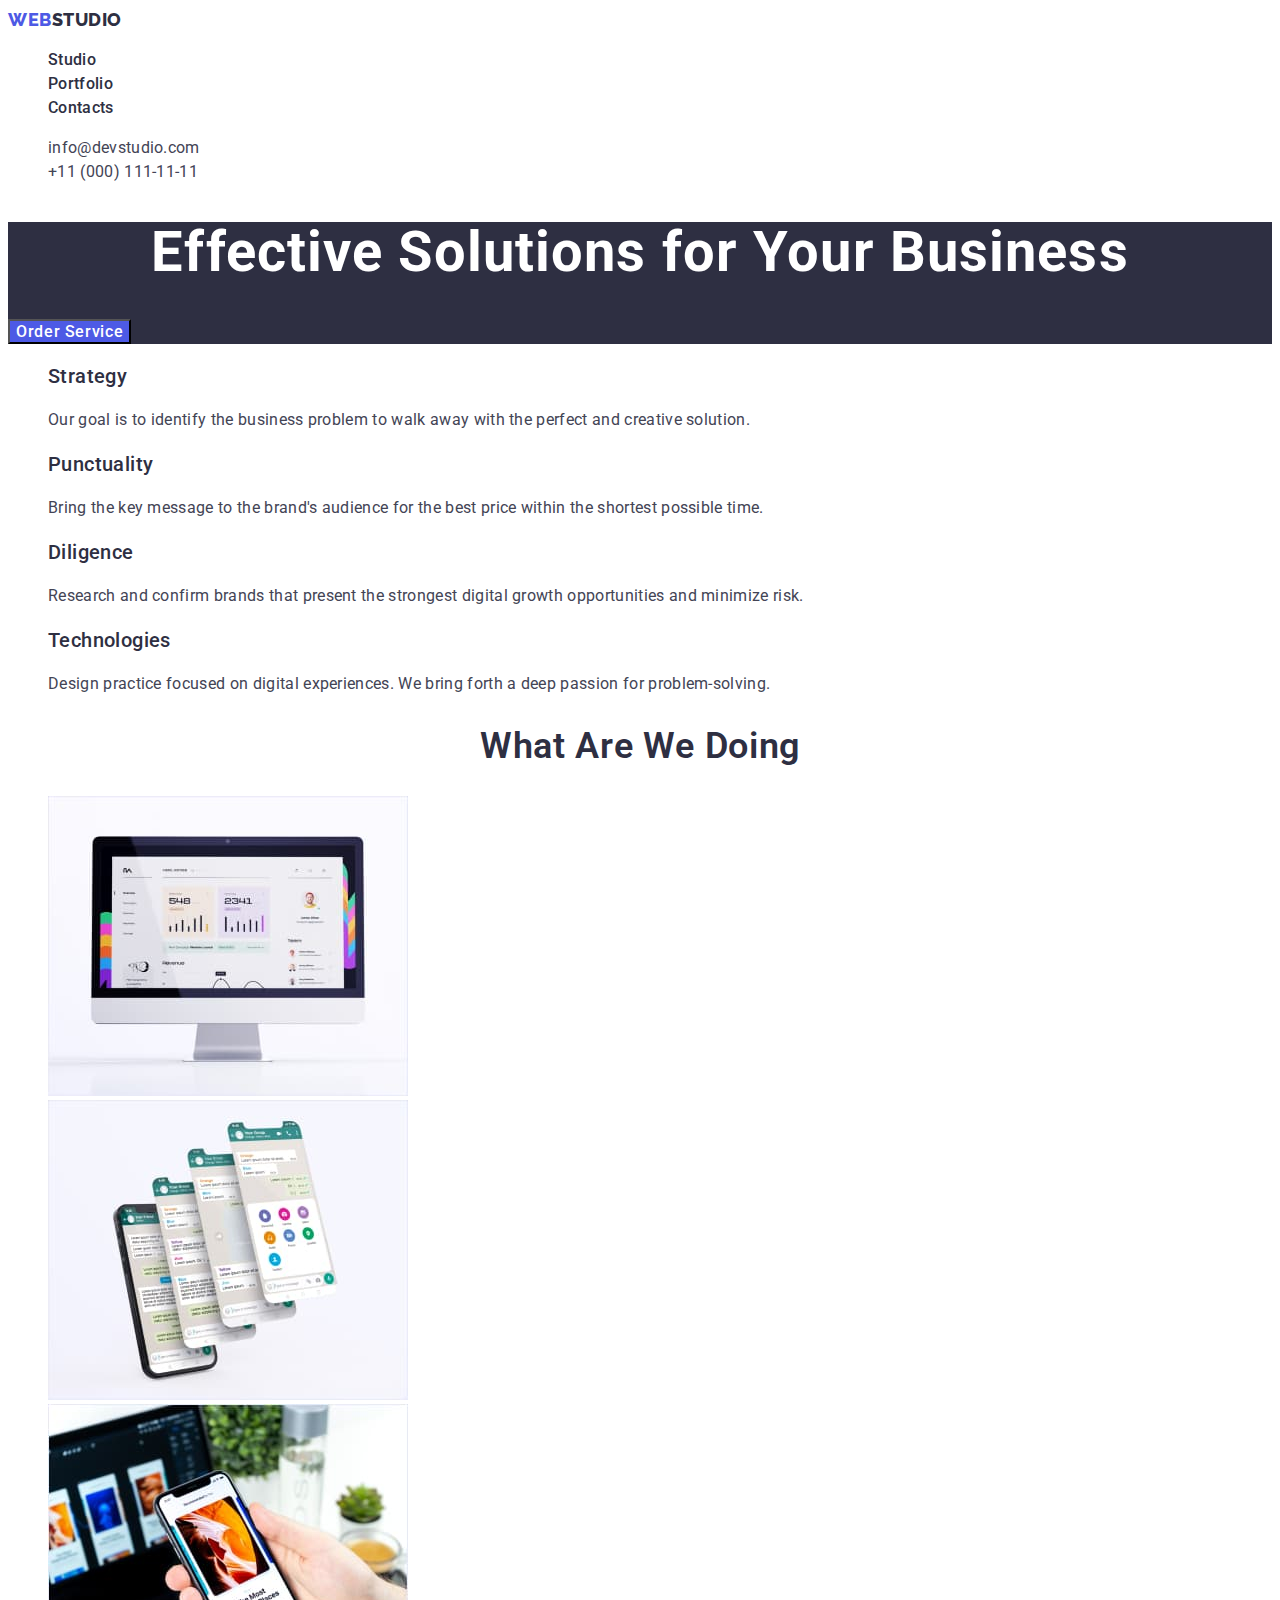
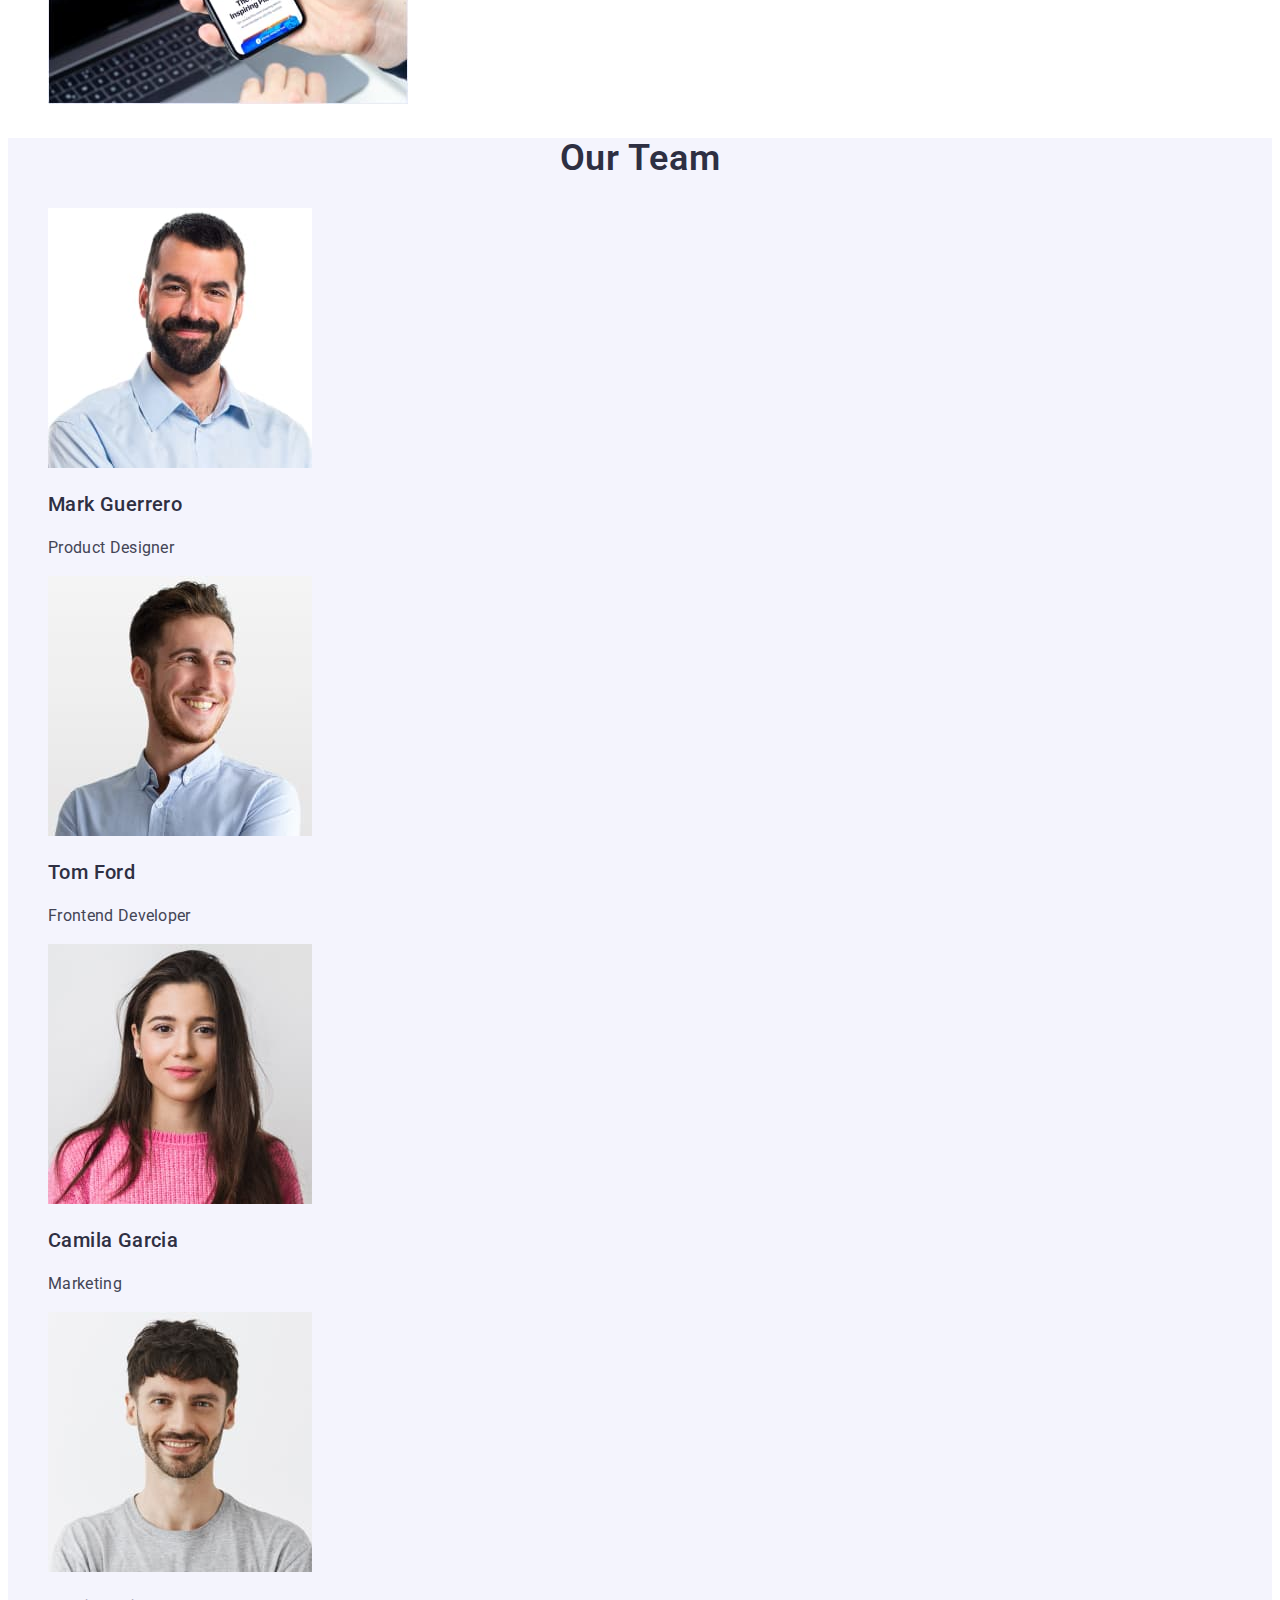
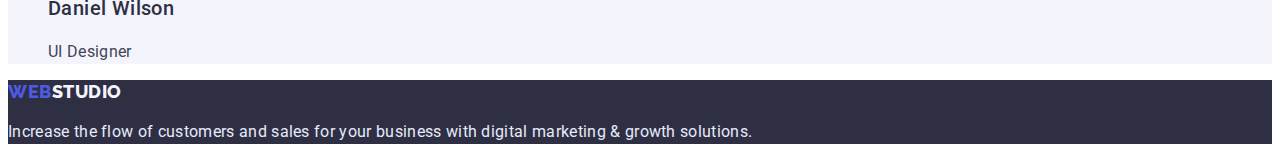
<file: index.html>
<!DOCTYPE html>
<html lang="eng">
<head>
	<meta charset="UTF-8">
	<meta http-equiv="X-UA-Compatible" content="IE=edge">
	<meta name="viewport" content="width=device-width, initial-scale=1.0">
	<title>WebStudio</title>
	<link rel="preconnect" href="https://fonts.googleapis.com">
	<link rel="preconnect" href="https://fonts.gstatic.com" crossorigin>
	<link href="https://fonts.googleapis.com/css2?family=Raleway:wght@800&family=Roboto:wght@400;500;700;900&display=swap" rel="stylesheet">
	<link rel="stylesheet" href="./css/styles.css">
</head>
<body>
	<header>
		<nav class="nav-menu">
			<a href="./index.html" class="logo link"><span class="accent">Web</span>Studio</a>
			<ul class="list">
				<li class="menu-item"><a href="./index.html" class="menu-item-link link">Studio</a></li>
				<li class="menu-item"><a href="./portfolio.html" class="menu-item-link link">Portfolio</a></li>
				<li class="menu-item"><a href="#" class="menu-item-link link">Contacts</a></li>
			</ul>
		</nav>
		<address>
			<ul class="contact list">
				<li class="contact-item"><a class="contact-item-link link" href="mailto:info@devstudio.com">info@devstudio.com</a></li>
				<li class="contact-item"><a class="contact-item-link link" href="tel:+110001111111">+11 (000) 111-11-11</a></li>
			</ul>
		</address>
	</header>
	<main>
		<section class="hero">
			<h1 class="hero-title">Effective Solutions
				for Your Business</h1>
			<button class="hero-btn" type="button">Order Service</button>
		</section>
		<section>
			<h2 class="visually-hidden">Feature</h2>
			<ul class="list">
				<li class="list-item">
					<h3 class="list-title">Strategy</h3>
					<p class="text">Our goal is to identify the business
						problem to walk away with the
						perfect and creative solution.</p>
				</li>
				<li class="list-item">
					<h3 class="list-title">Punctuality</h3>
					<p class="text">Bring the key message to the
						brand's audience for the best price
						within the shortest possible time.
					</p>
				</li>
				<li class="list-item">
					<h3 class="list-title">Diligence</h3>
					<p class="text">Research and confirm brands that
						present the strongest digital growth
						opportunities and minimize risk.</p>
				</li>
				<li class="list-item">
					<h3 class="list-title">Technologies</h3>
					<p class="text">Design practice focused on digital
						experiences. We bring forth a deep
						passion for problem-solving.</p>
				</li>
			</ul>
		</section>
		<section>
			<h2 class="title">What are we doing</h2>
			<ul class="list">
				<li>
					<img src="./images/comp.jpg" alt="monitor" width="360" height="300" />
				</li>
				<li>
					<img src="./images/tel.jpg" alt="smartphone" width="360" height="300" />
				</li>
				<li>
					<img src="./images/note.jpg" alt="laptop" width="360" height="300" />
				</li>
			</ul>
		</section>
		<section class="list-team">
			<h2 class="title">Our Team</h2>
			<ul class="list">
				<li>
					<img src="./images/imgmark.jpg" alt="Mark" width="264" height="260" />
					<h3 class="list-title">Mark Guerrero</h3>
					<p class="text">Product Designer</p>
				</li>
				<li>
					<img src="./images/imgtom.jpg" alt="Tom" width="264" height="260" />
					<h3 class="list-title">Tom Ford</h3>
					<p class="text">Frontend Developer</p>
				</li>
				<li>
					<img src="./images/imgcamila.jpg" alt="Camila" width="264" height="260" />
					<h3 class="list-title">Camila Garcia</h3>
					<p class="text">Marketing</p>
				</li>
				<li>
					<img src="./images/imgdaniel.jpg" alt="Daniel" width="264" height="260" />
					<h3 class="list-title">Daniel Wilson</h3>
					<p class="text">UI Designer</p>
				</li>
			</ul>
		</section>
	</main>
	<footer>
		<section class="footer">
		<a href="./" class="logo link"><span class="accent">Web</span><span class="accent-light">Studio</span></a>
		<p class="text footer-text">Increase the flow of customers and
			sales for your business with digital
			marketing & growth solutions.</p>
		</section>
	</footer>
</body>
</html>
</file>
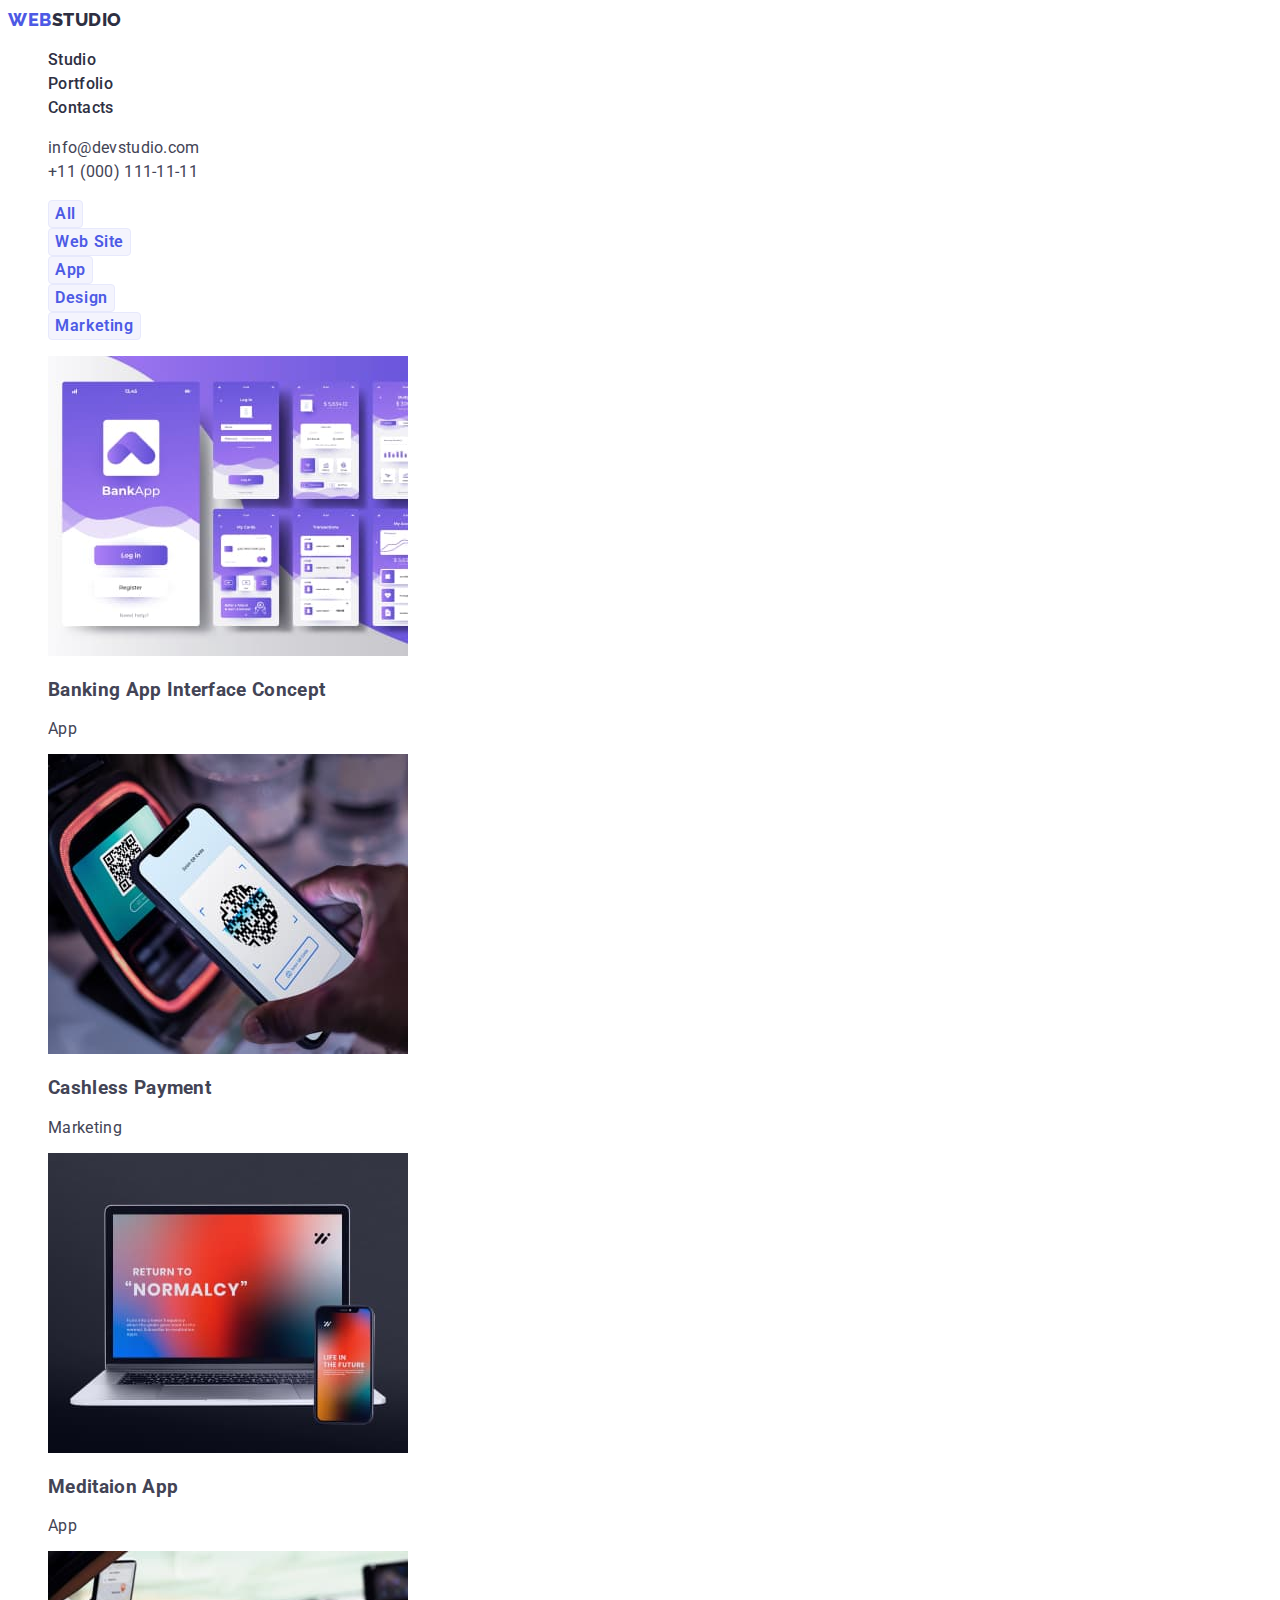
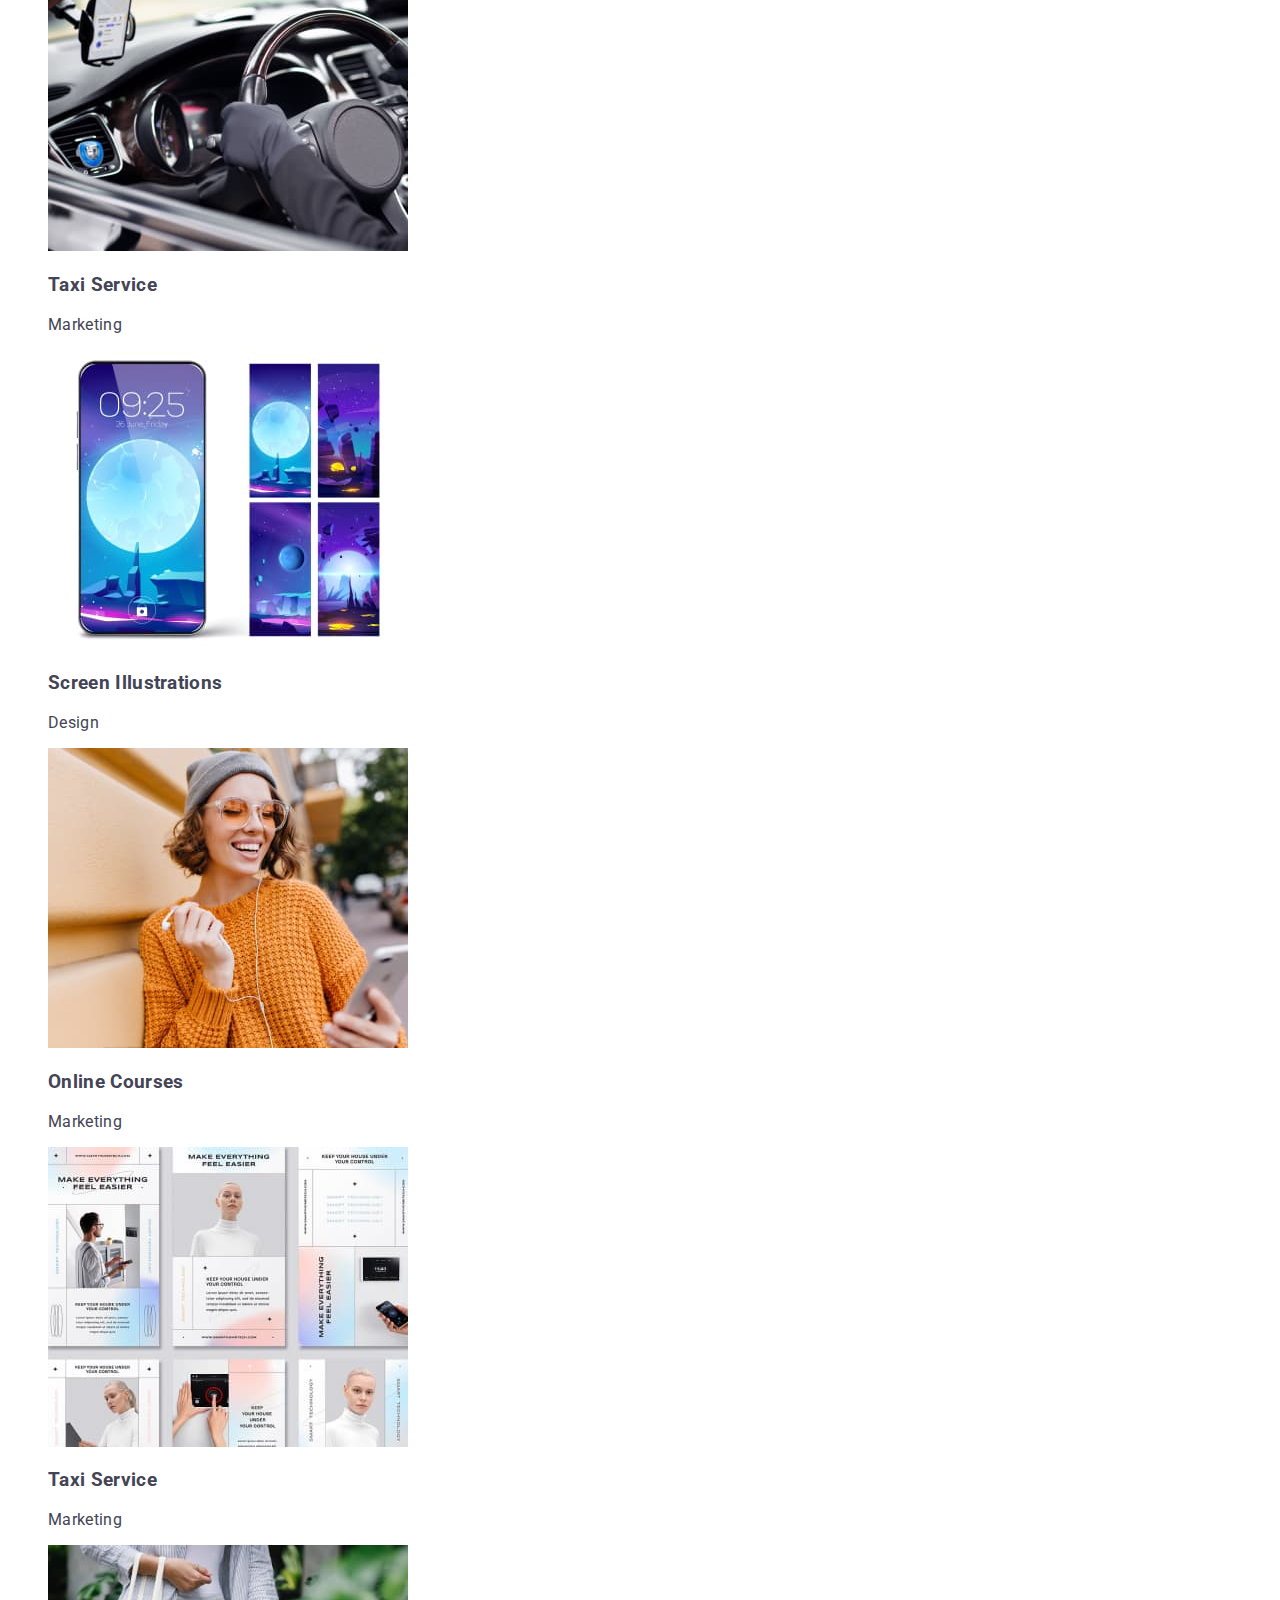
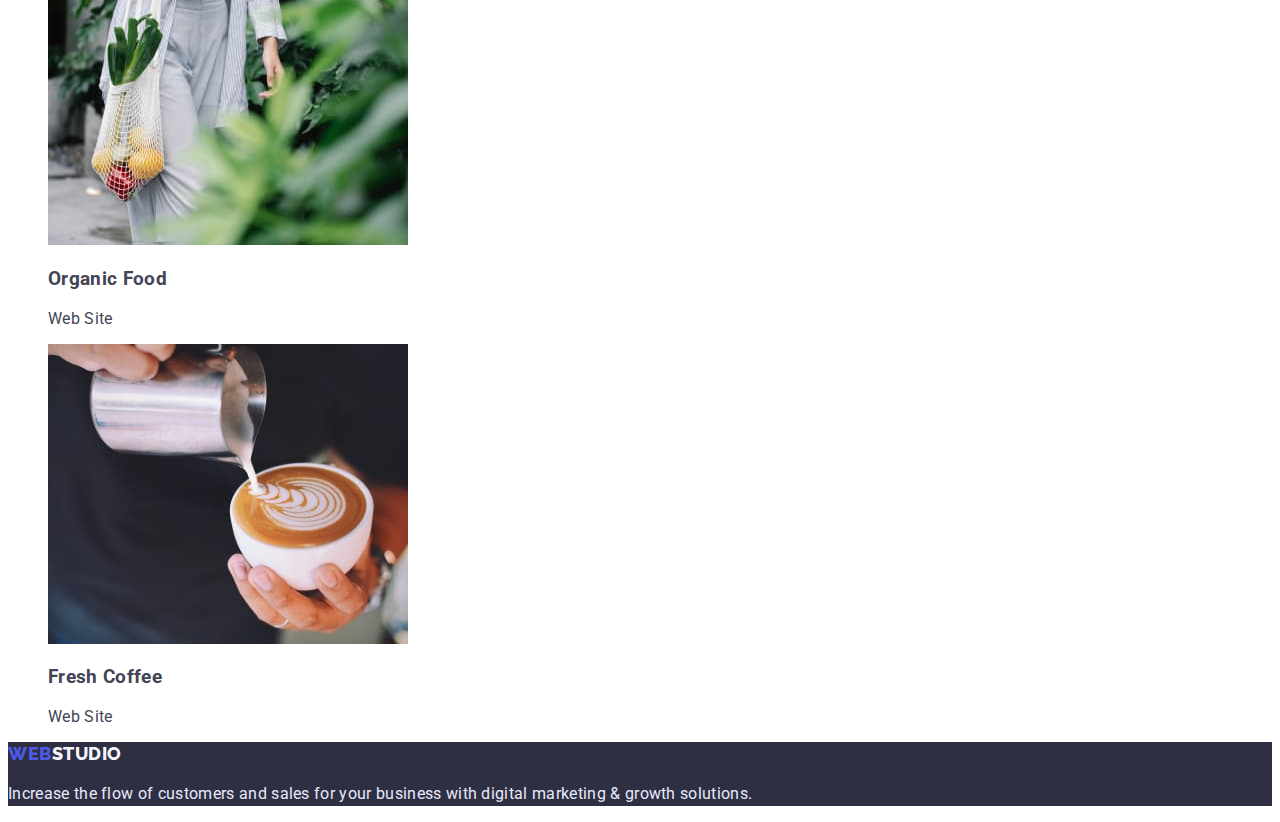
<file: portfolio.html>
<!DOCTYPE html>
<html lang="eng">
<head>
	<meta charset="UTF-8">
	<meta http-equiv="X-UA-Compatible" content="IE=edge">
	<meta name="viewport" content="width=device-width, initial-scale=1.0">
	<title>Portfolio</title>
	<link rel="preconnect" href="https://fonts.googleapis.com">
	<link rel="preconnect" href="https://fonts.gstatic.com" crossorigin>
	<link href="https://fonts.googleapis.com/css2?family=Raleway:wght@800&family=Roboto:wght@400;500;700;900&display=swap" rel="stylesheet">
	<link rel="stylesheet" href="./css/styles.css">
</head>
<body>
	<header>
		<nav class="nav-menu">
			<a href="./index.html" class="logo link"><span class="accent">Web</span>Studio</a>
			<ul class="menu list">
				<li class="menu-item"><a href="./index.html" class="menu-item-link link">Studio</a></li>
				<li class="menu-item"><a href="./portfolio.html" class="menu-item-link link">Portfolio</a></li>
				<li class="menu-item"><a href="#" class="menu-item-link link">Contacts</a></li>
			</ul>
		</nav>
		<address>
			<ul class="contact list">
				<li class="contact-item"><a class="contact-item-link link" href="mailto:info@devstudio.com">info@devstudio.com</a></li>
				<li class="contact-item"><a class="contact-item-link link" href="tel:+110001111111">+11 (000) 111-11-11</a></li>
			</ul>
		</address>
	</header>
	<main>
		<section class="breadcrumbs">
			<ul class="breadcrumbs list">
				<li class="breadcrumbs-list-item"><button  class="breadcrumbs-btn" type="button">All</button></li>
				<li class="breadcrumbs-list-item"><button  class="breadcrumbs-btn" type="button">Web Site</button></li>
				<li class="breadcrumbs-list-item"><button  class="breadcrumbs-btn" type="button">App</button></li>
				<li class="breadcrumbs-list-item"><button  class="breadcrumbs-btn" type="button">Design</button></li>
				<li class="breadcrumbs-list-item"><button  class="breadcrumbs-btn" type="button">Marketing</button></li>
			</ul>
		</section>
		<section>
			<ul class="list">
				<li>
					<img src="./images/img1.jpg" alt="app" width="360" height="300" />
					<h3>Banking App Interface Concept</h3>
					<p>App</p>
				</li>
				<li>
					<img src="./images/img2.jpg" alt="marketing" width="360" height="300" />
					<h3>Cashless Payment</h3>
					<p>Marketing</p>
				</li>
				<li>
					<img src="./images/img3.jpg" alt="app" width="360" height="300" />
					<h3>Meditaion App</h3>
					<p>App</p>
				</li>
			</ul>
		</section>
		<section>
			<ul class="list">
				<li>
					<img src="./images/img4.jpg" alt="marketing" width="360" height="300" />
					<h3>Taxi Service</h3>
					<p>Marketing</p>
					</li>
					<li>
						<img src="./images/img5.jpg" alt="design" width="360" height="300" />
						<h3>Screen Illustrations</h3>
						<p>Design</p>
					</li>
					<li>
						<img src="./images/img6.jpg" alt="marketing" width="360" height="300" />
						<h3>Online Courses</h3>
						<p>Marketing</p>
				</li>
			</ul>
		</section>
		<section>
			<ul class="list">
				<li>
					<img src="./images/img7.jpg" alt="design" width="360" height="300" />
					<h3>Taxi Service</h3>
					<p>Marketing</p>
				</li>
				<li>
					<img src="./images/img8.jpg" alt="website" width="360" height="300" />
					<h3>Organic Food</h3>
					<p>Web Site</p>
				</li>
				<li>
					<img src="./images/img9.jpg" alt="website" width="360" height="300" />
					<h3>Fresh Coffee</h3>
					<p>Web Site</p>
				</li>
			</ul>
		</section>
	</main>
	<footer>
		<section class="footer">
			<a href="./" class="logo link"><span class="accent">Web</span><span class="accent-light">Studio</span></a>
			<p class="text footer-text">Increase the flow of customers and
				sales for your business with digital
				marketing & growth solutions.</p>
		</section>
	</footer>
</body>
</html>
</file>
<file: css/styles.css>
/* --Utility-- */
:root {
	--main-dark-color: #2E2F42;
	--main-light-color: #F4F4FD;
	--hover-color: #404bbf;
}

body {
	font-family: "Roboto", sans-serif;
	letter-spacing: 0.02em;
	color: #434455;
}

.list {
	list-style: none;
}

.link {
	text-decoration: none;
}

.visually-hidden {
	position: absolute;
	white-space: nowrap;
	width: 1px;
	height: 1px;
	overflow: hidden;
	border: 0;
	padding: 0;
	clip: rect(0 0 0 0);
	clip-path: inset(50%);
	margin: -1px;
}

/* --Logo-- */

.logo {
	font-family: 'Raleway';
	font-weight: 800;
	font-size: 18px;
	line-height: calc(24 / 18);
	align-items: center;
	letter-spacing: 0.03em;
	text-transform: uppercase;
	color: var(--main-dark-color);
}

.accent {
	color: #4D5AE5;
}
.accent-light {
	color: var(--main-light-color);
}

/* --Nav-- */

.menu-item-link {
	font-style: normal;
	font-weight: 500;
	font-size: 16px;
	line-height: calc(24 / 16);
	letter-spacing: 0.02em;
	color: var(--main-dark-color)
}
.menu-item-link:hover,
.menu-item-link:focus {
	color: var(--hover-color)
}

.contact-item-link {
	font-style: normal;
	font-weight: 400;
	font-size: 16px;
	line-height: calc(24 / 16);
	letter-spacing: 0.02em;
	color: #434455;
}

.contact-item-link:hover,
.contact-item-link:focus {
	color:var(--hover-color);
}
/* --Hero-- */

.hero {
	background-color: var(--main-dark-color);
}

.hero-title {
	font-weight: 700;
	font-size: 56px;
	line-height: calc(60 / 56);
	letter-spacing: 0.02em;
	text-align: center;
	color: white;
}

.hero-btn {
	font-family: inherit;
	background-color: #4d5ae5;
	font-weight: 500;
	font-size: 16px;
	line-height: calc(19 / 16);
	letter-spacing: 0.04em;
	color: #ffffff;
	cursor: pointer;
}
.hero-btn:hover,
.hero-btn:focus {
	color: #ffffff;
	background-color: var(--hover-color);
}

/* --Main Text-- */

.list-title {
	font-style: normal;
	font-weight: 500;
	font-size: 20px;
	line-height: calc(24 / 20);
	letter-spacing: 0.02em;
	color: var(--main-dark-color);
}

.text {
	font-size: 16px;
	line-height: calc(24 / 16);
}

.title {
	font-weight: 600;
	font-size: 36px;
	line-height: calc(40 / 36);
	letter-spacing: 0.02em;
	text-align: center;
	text-transform: capitalize;
	color: var(--main-dark-color);
}

.list-team {
	background-color: var(--main-light-color);
}

/* --Button breadcrumbs-- */

.breadcrumbs-btn {
	font-family: inherit;
	font-weight: 600;
	font-size: 16px;
	line-height: calc(24 / 16);
	text-align: center;
	letter-spacing: 0.04em;
	color: #4d5ae5;
	background-color: var(--main-light-color);
	border: 1px solid #e7e9fc;
	border-radius: 4px;
	cursor: pointer;
}

.breadcrumbs-btn:hover,
.breadcrumbs-btn:focus {
	background-color: var(--hover-color);
	color: #ffffff;
}

/* --Footer-- */

.footer {
	background-color: var(--main-dark-color);
}

.footer-text {
	color: #e7e9fc;
}
</file>
